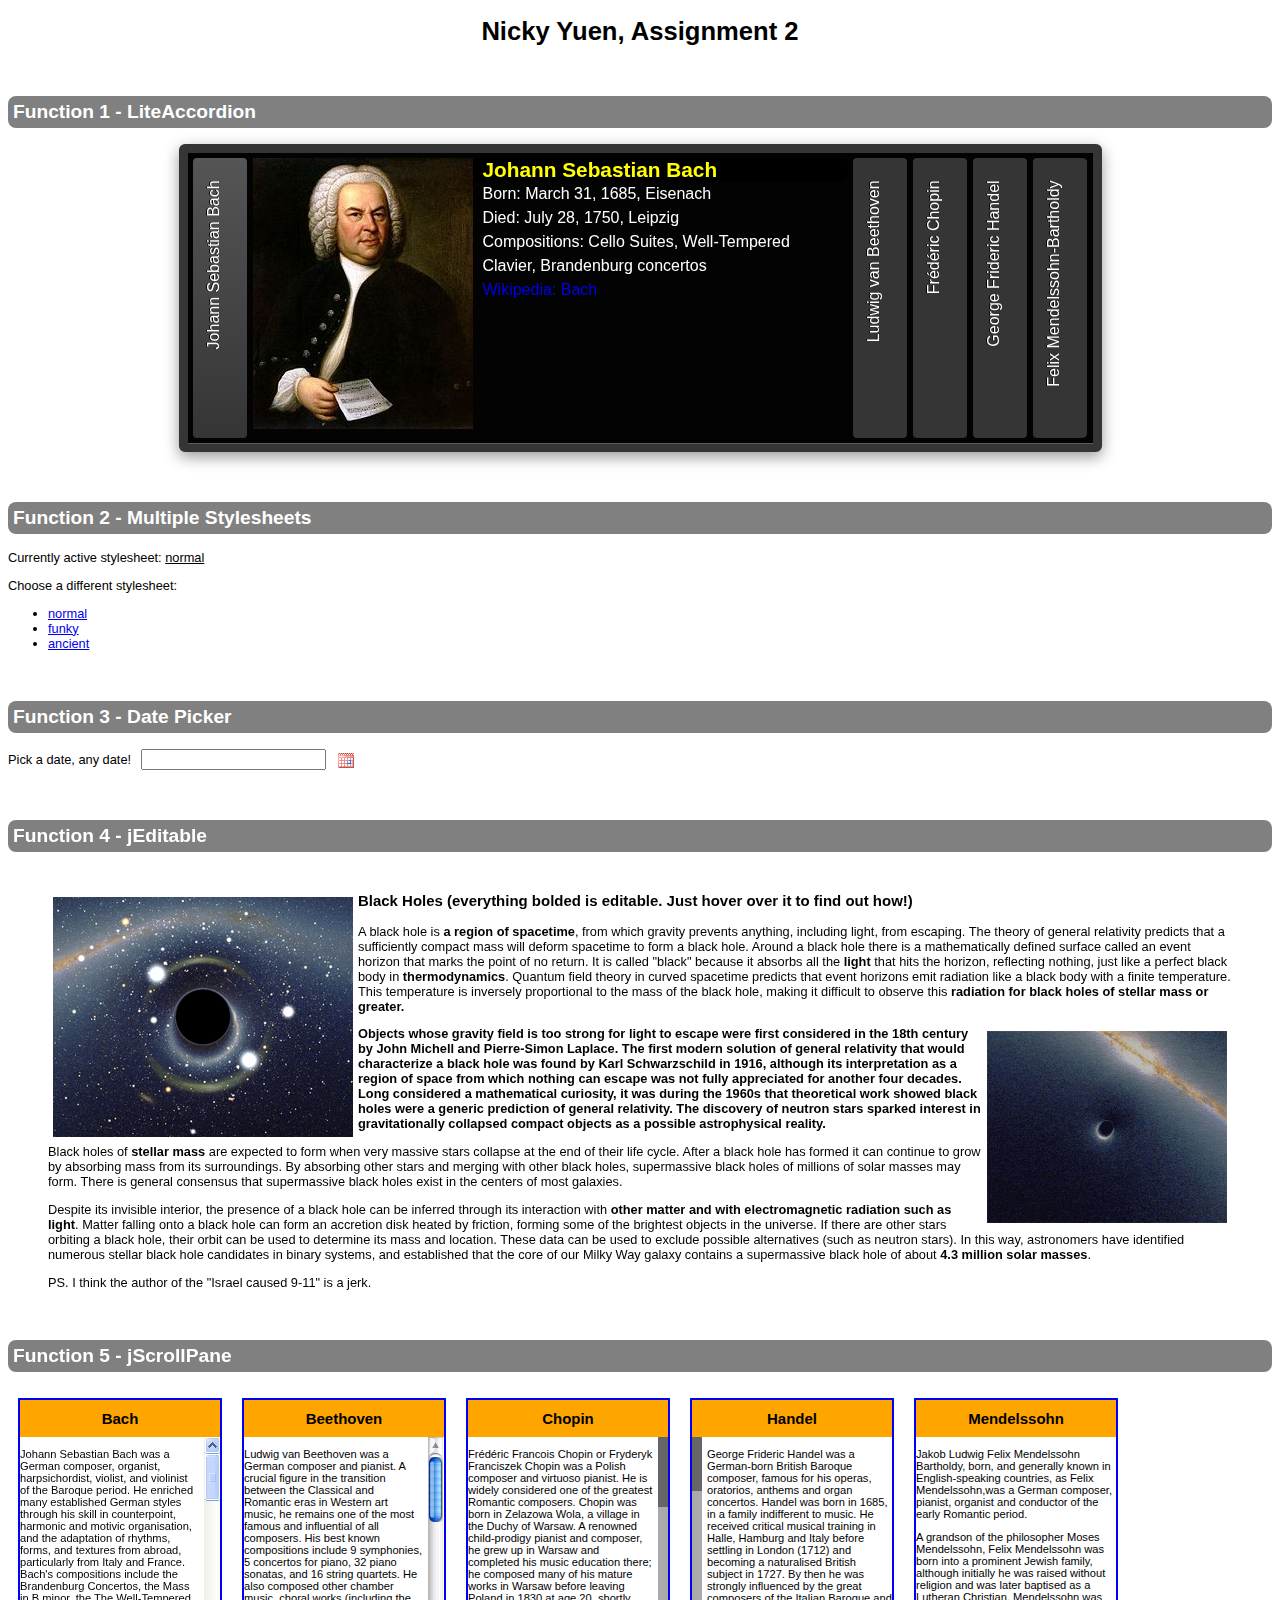
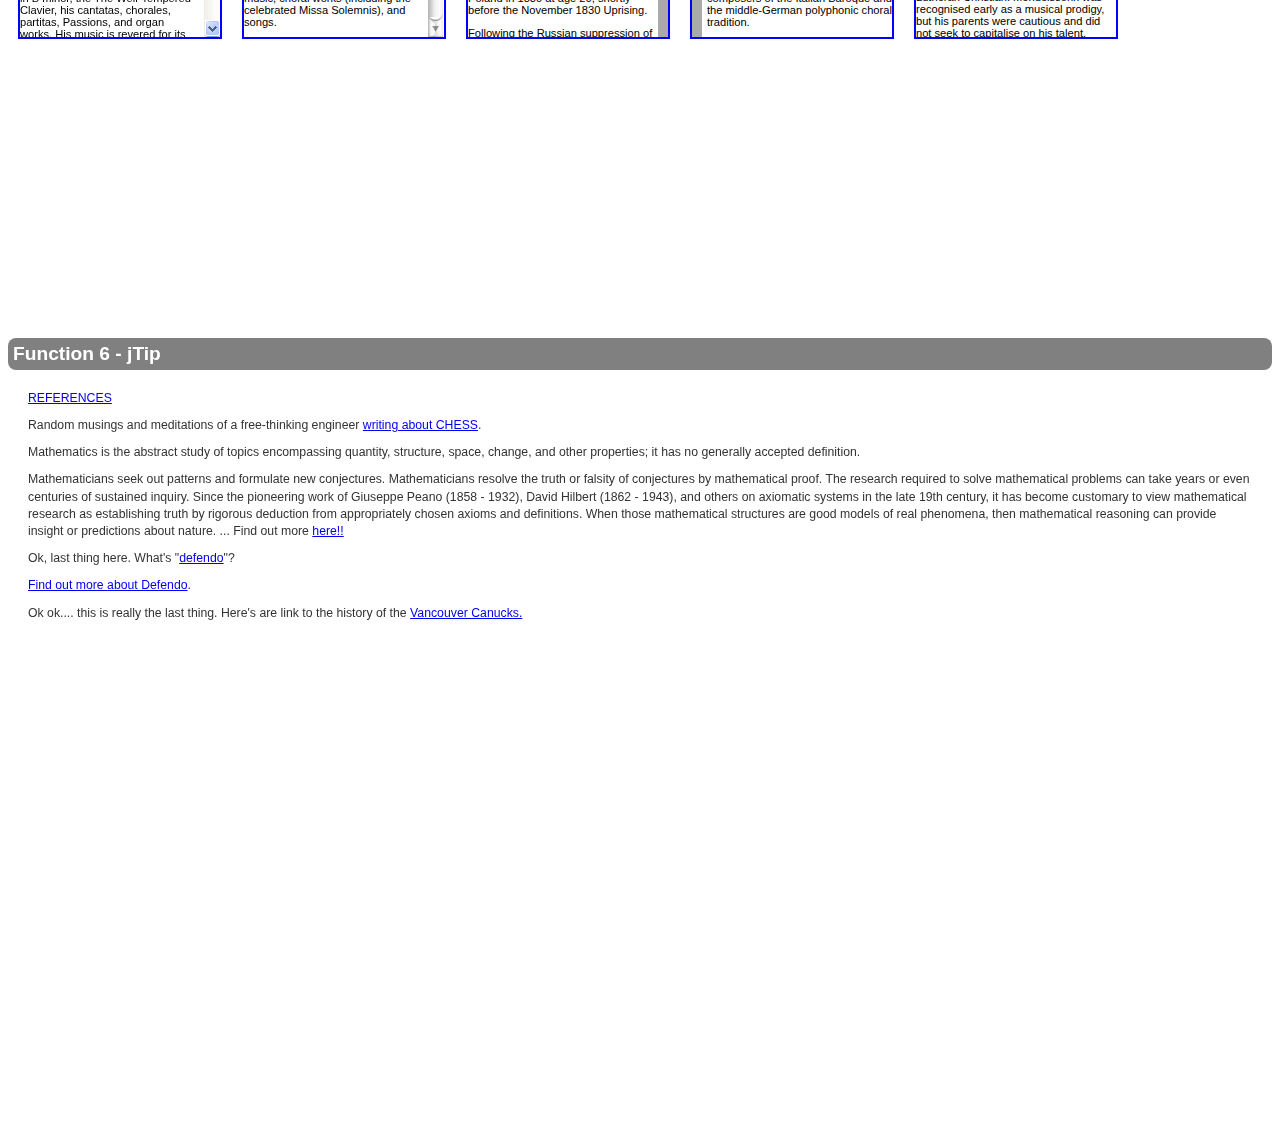
<file: assignment2/index.html>
<!DOCTYPE html>
<!--
	Nicky Yuen
	A00880493
	COMP1911 Assignment 2
-->

<html>
<head>
	<title>Nicky Yuen - Comp1911 Assignment 2</title>
	<meta charset="utf-8">
	<!-- Various scripts and CSS -->
	<script type="text/javascript" src="jquery-1.9.1.min.js"></script>
	
	<!-- ************************* -->
	<!-- Function 1: LiteAccordion -->
	<!-- ************************* -->
	<link rel="stylesheet" type="text/css" href="function1/liteaccordion.css">
	<script type="text/javascript" src="jquery-1.9.1.min.js"></script>
	
	<!-- ******************************* -->
	<!-- Function 2: Stylesheet switcher -->
	<!-- ******************************* -->
	<link rel="stylesheet" 				type="text/css" 	href="common.css" 								media="screen">
	<link rel="stylesheet" 				type="text/css" 	href="function2/normal.css" 	title="normal" 	media="screen">
	<link rel="alternate stylesheet" 	type="text/css" 	href="function2/funky.css" 		title="funky" 	media="screen">
	<link rel="alternate stylesheet" 	type="text/css" 	href="function2/ancient.css" 	title="ancient" media="screen">	
	
	<!-- *********************** -->
	<!-- Function 3 - Datepicker -->
	<!-- *********************** -->
	<link rel="stylesheet" type="text/css" href="function3/ui.datepicker.css"/>
	
	<!-- *********************** -->
	<!-- Function 5 - jScrollPane -->
	<!-- *********************** -->
	<link rel="stylesheet" type="text/css" media="all" href="function5/jScrollPane.css">
	
	<!-- *********************** -->
	<!-- Function 6 - jTip -->
	<!-- *********************** -->
	<link rel="stylesheet" type="text/css" href="function6/function6.css">
	
	
</head>
<body>
	<h1>Nicky Yuen, Assignment 2</h1>
	<noscript>
		<p><a href="http://enable-javascript.com/">Oh no, you're missing out on ALL that Javascript has to offer! Please enable Javascript on your browser.</a></p>
	</noscript>
<!-- Function 1 - Accordion *********************************************************************************************************** -->
	<script type="text/javascript" src="function1/liteaccordion.jquery.min.js"></script>
	<div id="function1">
		<h2>Function 1 - LiteAccordion</h2>	
		<div class="liteAccordion basic" style="width: 960px; height: 320px;" id="myAccordion">
            <ol>
				<li class="slide">
                    <h2 class="selected"><span>Johann Sebastian Bach</span></h2>
                    <div>
                        <figure>
							<img src="function1/images/bach.jpg" alt="Bach">
						</figure>
						<ul>
							<li><h2 class="composer_name">Johann Sebastian Bach</h2></li>
							<li>Born: March 31, 1685, Eisenach</li>
							<li>Died: July 28, 1750, Leipzig</li>
							<li>Compositions: Cello Suites, Well-Tempered Clavier, Brandenburg concertos</li>
							<li><a href="http://en.wikipedia.org/wiki/Johann_Sebastian_Bach">Wikipedia: Bach</a></li>
						</ul>
                    </div>
                </li>
                <li class="slide">
                    <h2><span>Ludwig van Beethoven</span></h2>
                    <div>
                        <figure>
							<img src="function1/images/beethoven.jpg" alt="Beethoven">
						</figure>
						<ul>
							<li><h2 class="composer_name">Ludwig van Beethoven</h2></li>
							<li>Born: December 16, 1770, Bonn</li>
							<li>Died: March 26, 1827, Vienna</li>
							<li>Compositions: Symphony No.9, Symphony No.5, Piano Sonata No.14</li>
							<li><a href="http://en.wikipedia.org/wiki/Ludwig_van_Beethoven">Wikipedia: Beethoven</a></li>
							
						</ul>
                    </div>
                </li>
                <li class="slide">
                    <h2><span>Fr&eacute;d&eacute;ric Chopin</span></h2>
                    <div>
                        <figure>
							<img src="function1/images/chopin.jpg" alt="Chopin">
						</figure>
						<ul>
							<li><h2 class="composer_name">Fr&eacute;d&eacute;ric Chopin</h2></li>
							<li>Born: February 22, 1810, Zelazowa Wola</li>
							<li>Died: October 17, 1849, Paris</li>
							<li>Compositions: Nocturnes, Preludes Op. 28, &Eacute;tudes</li>
							<li><a href="http://en.wikipedia.org/wiki/Fr%C3%A9d%C3%A9ric_Chopin">Wikipedia: Chopin</a></li>
						</ul>
                    </div>
                </li>
                <li class="slide">
                    <h2><span>George Frideric Handel</span></h2>
                    <div>
                        <figure>
							<img src="function1/images/handel.jpg" alt="Handel">
						</figure>
						<ul>
							<li><h2 class="composer_name">George Frideric Handel</h2></li>
							<li>Born: February 23, 1685, Halle</li>
							<li>Died: April 14, 1759, London</li>
							<li>Compositions:  Messiah, Water Music</li>
							<li><a href="http://en.wikipedia.org/wiki/George_Frideric_Handel">Wikipedia: Handel</a></li>
						</ul>
                    </div>
                </li>
                <li class="slide">
                    <h2><span>Felix Mendelssohn-Bartholdy</span></h2>
                    <div>
                        <figure>
							<img src="function1/images/mendelssohn.jpg" alt="Mendelssohn">
						</figure>
						<ul>
							<li><h2 class="composer_name">Felix Mendelssohn-Bartholdy</h2></li>
							<li>Born: February 3, 1809, Hamburg</li>
							<li>Died: November 4, 1847, Leipzig</li>
							<li>Compositions: Violin Concerto, Wedding March, Songs without Words</li>
							<li><a href="http://en.wikipedia.org/wiki/Felix_Mendelssohn">Wikipedia: Mendelssohn</a></li>
						</ul>
                    </div>
                </li>
            </ol>
            <noscript>
                <p>Please enable JavaScript to get the full experience.</p>
            </noscript>
        </div>
	</div>
	<script>
		$('#myAccordion').liteAccordion({
			containerHeight: 280,
			containerWidth: 900,
			headerWidth: 60,
			onTriggerSlide: function(){
				this.find('figcaption').fadeOut();
			},
			onSlideAnimComplete: function(){
				this.find('figcaption').fadeIn();
			},
			autoPlay: false,
			pauseOnHover: true,
			theme: 'dark',
			rounded: true,
			enumerateSlides: false
		}).find('figcaption:first').show();
	</script>
	
<!-- Function 2 - Stylesheet Switcher ***************************************************************************************** -->
	<script type="text/javascript" src="function2/styleswitch.js"></script>
	<div id="function2">
		<h2>Function 2 - Multiple Stylesheets</h2>
		<p>
			Currently active stylesheet:
			<span id="normal">normal</span>
			<span id="funky">funky</span>
			<span id="ancient">ancient</span>
		</p>
		<p>Choose a different stylesheet:</p>
			<ul>
				<li><a href="function2/serversideSwitch.html?style=style1" rel="normal" class="styleswitch">normal</a></li>
				<li><a href="function2/serversideSwitch.html?style=style2" rel="funky" class="styleswitch">funky</a></li>
				<li><a href="function2/serversideSwitch.html?style=style3" rel="ancient" class="styleswitch">ancient</a></li>
			</ul>
	</div>
<!-- Function 3 - Date Picker *********************************************************************************************** -->
	<script type="text/javascript" src="function3/jq.js"></script>
	<script type="text/javascript" src="function3/jq.date.js"></script>
	<script type="text/javascript">
	$(document).ready(function(){
		$('#dateForm input#anyDate').datepicker({ dateFormat: 'D, M d, yy', showOn: 'button', buttonImage: 'function3/calendar.gif', buttonImageOnly: true }); // format: Thurs, Jan 31, 2008, only show when the user clicks the calendar
	});
	</script>
	<div id="function3">
		<h2>Function 3 - Date Picker</h2>
		<form name="dateForm" id="dateForm" action="#">
			<label for="anyDate">Pick a date, any date!</label><input type="text" id="anyDate" name="anyDate">
		</form>
	</div>
	
<!-- Function 4 - jEditable *********************************************************************************************************** -->
	<script type="text/javascript" src="function4/jquery.jeditable.mini.js"></script>
	<div id="function4">
		<h2>Function 4 - jEditable</h2>
		<div id="content">
			<h3 class="edit">Black Holes (everything bolded is editable. Just hover over it to find out how!)<img id="img2" src="function4/images/blackhole.png"></h3>
			<p>A black hole is <span class="edit_select" width="120px">a region of spacetime</span>, from which gravity prevents anything, including light, from escaping. The theory of general relativity predicts that a sufficiently compact mass will deform spacetime to form a black hole. Around a black hole there is a mathematically defined surface called an event horizon that marks the point of no return. It is called "black" because it absorbs all the <span class="click" width="100px">light</span> that hits the horizon, reflecting nothing, just like a perfect black body in <span class="dblclick">thermodynamics</span>. Quantum field theory in curved spacetime predicts that event horizons emit radiation like a black body with a finite temperature. This temperature is inversely proportional to the mass of the black hole, making it difficult to observe this <span class="edit">radiation for black holes of stellar mass or greater.</span></p>
			
			<p><span class="edit_area"><img id="img1" src="function4/images/Black_hole_lensing_web.gif">Objects whose gravity field is too strong for light to escape were first considered in the 18th century by John Michell and Pierre-Simon Laplace. The first modern solution of general relativity that would characterize a black hole was found by Karl Schwarzschild in 1916, although its interpretation as a region of space from which nothing can escape was not fully appreciated for another four decades. Long considered a mathematical curiosity, it was during the 1960s that theoretical work showed black holes were a generic prediction of general relativity. The discovery of neutron stars sparked interest in gravitationally collapsed compact objects as a possible astrophysical reality.</span></p>
			
			<p>Black holes of <span class="edit_textile">stellar mass</span> are expected to form when very massive stars collapse at the end of their life cycle. After a black hole has formed it can continue to grow by absorbing mass from its surroundings. By absorbing other stars and merging with other black holes, supermassive black holes of millions of solar masses may form. There is general consensus that supermassive black holes exist in the centers of most galaxies.</p>
			
			<p>Despite its invisible interior, the presence of a black hole can be inferred through its interaction with <span class="mouseover">other matter and with electromagnetic radiation such as light</span>. Matter falling onto a black hole can form an accretion disk heated by friction, forming some of the brightest objects in the universe. If there are other stars orbiting a black hole, their orbit can be used to determine its mass and location. These data can be used to exclude possible alternatives (such as neutron stars). In this way, astronomers have identified numerous stellar black hole candidates in binary systems, and established that the core of our Milky Way galaxy contains a supermassive black hole of about <span class="dblclick">4.3 million solar masses</span>.</p>
			
			<p>PS. I think the author of the "Israel caused 9-11" is a jerk.</p>
		</div>
	<script>
	$(document).ready(function() {
		$('.edit').editable('function4/function4_submitted.html', {
			indicator: 'Saving...',
			tooltip: 'Click to edit...'
		});
		$('.edit_area').editable('function4/function4_submitted.html', { 
			type: 'textarea',
			cancel: 'Cancel',
			submit: 'OK',
			tooltip: 'Click to edit...'
		});
		$(".edit_select").editable('function4/function4_submitted.html', {
			data   : "{'a region of spacetime':'a region of spacetime','what I call my stomach':'what I call my stomach','a figment of your imagination':'a figment of your imagination'}",
			type   : "select",
			submit : "OK",
			style  : "inherit",
			submitdata : function() {
			return {id : 2};
			}
		});
		$(".edit_textile").editable("http://www.appelsiini.net/projects/jeditable/php/save.php?renderer=textile", {
			loadurl   : "http://www.appelsiini.net/projects/jeditable/php/load.php",
			type      : "textarea",
			submit    : "OK",
			cancel    : "Cancel",
			tooltip   : "Click to edit..."
		});
		// Click event
		$(".click").editable("http://www.appelsiini.net/projects/jeditable/php/echo.php", {
		  tooltip   : "Click to edit...",
		  style  : "inherit"
		});
		// Doubleclick event
		$(".dblclick").editable("http://www.appelsiini.net/projects/jeditable/php/echo.php", {
		  tooltip   : "Doubleclick to edit...",
		  event     : "dblclick",
		  style  : "inherit"
		});
		// Mouseover event
		$(".mouseover").editable("http://www.appelsiini.net/projects/jeditable/php/echo.php", {
		  tooltip   : "Move mouseover to edit...",
		  event     : "mouseover",
		  style  : "inherit"
  });
	});
	</script>
	
<!-- Function 5 - jScrollPane *********************************************************************************************************** -->
	<script type="text/javascript" src="function5/jScrollPane.js"></script>
	<script type="text/javascript" src="function5/jquery.mousewheel.js"></script>	
	<script type="text/javascript">
		$(function(){
			// this initialises the demo scollpanes on the page.
			$('#pane1').jScrollPane({showArrows:true, scrollbarWidth: 16});
			$('#pane2').jScrollPane({showArrows:true, scrollbarWidth: 16, arrowSize: 20});
			$('#pane3').jScrollPane();
			$('#pane4').jScrollPane({scrollbarOnLeft:true});
		});	
	</script>
	<div id="function5">
		<h2>Function 5 - jScrollPane</h2>
		<div class="holder winXP">
			<h3>Bach</h3>
			<div id="pane1" class="scroll-pane">
				<p>Johann Sebastian Bach was a German composer, organist, harpsichordist, violist, and violinist of the Baroque period. He enriched many established German styles through his skill in counterpoint, harmonic and motivic organisation, and the adaptation of rhythms, forms, and textures from abroad, particularly from Italy and France. Bach's compositions include the Brandenburg Concertos, the Mass in B minor, the The Well-Tempered Clavier, his cantatas, chorales, partitas, Passions, and organ works. His music is revered for its intellectual depth, technical command, and artistic beauty.</p>
				<p>Bach was born in Eisenach, Saxe-Eisenach, into a very musical family; his father, Johann Ambrosius Bach was the director of the town musicians, and all of his uncles were professional musicians. His father taught him to play violin and harpsichord, and his brother, Johann Christoph Bach, taught him the clavichord and exposed him to much contemporary music. Bach also went to St Michael's School in Luneburg because of his singing skills. After graduating, he held several musical posts across Germany: he served as Kapellmeister (director of music) to Leopold, Prince of Anhalt-Kothen, Cantor of Thomasschule in Leipzig, and Royal Court Composer to August III. Bach's health and vision declined in 1749, and he died on 28 July 1750. Modern historians believe that his death was caused by a combination of stroke and pneumonia.</p>
				<p>Bach's abilities as an organist were highly respected throughout Europe during his lifetime, although he was not widely recognised as a great composer until a revival of interest and performances of his music in the first half of the 19th century. He is now generally regarded as one of the main composers of the Baroque period, and as one of the greatest composers of all time.</p>
			</div>
		</div>
		<div class="holder osX">
			<h3>Beethoven</h3>
			<div id="pane2" class="scroll-pane">
				<p>Ludwig van Beethoven was a German composer and pianist. A crucial figure in the transition between the Classical and Romantic eras in Western art music, he remains one of the most famous and influential of all composers. His best known compositions include 9 symphonies, 5 concertos for piano, 32 piano sonatas, and 16 string quartets. He also composed other chamber music, choral works (including the celebrated Missa Solemnis), and songs.</p>
				<p>Born in Bonn, then the capital of the Electorate of Cologne and part of the Holy Roman Empire, Beethoven displayed his musical talents at an early age and was taught by his father Johann van Beethoven and Christian Gottlob Neefe. During his first 22 years in Bonn, Beethoven intended to study with Wolfgang Amadeus Mozart and befriended Joseph Haydn. Beethoven moved to Vienna in 1792 and began studying with Haydn, quickly gaining a reputation as a virtuoso pianist. He lived in Vienna until his death. About 1800 his hearing began to deteriorate, and by the last decade of his life he was almost totally deaf. He gave up conducting and performing in public but continued to compose; many of his most admired works come from this period.</p>
			</div>
		</div>
		<div class="holder">
			<h3>Chopin</h3>
			<div id="pane3" class="scroll-pane">
				<p>Fr&eacute;d&eacute;ric Francois Chopin or Fryderyk Franciszek Chopin was a Polish composer and virtuoso pianist. He is widely considered one of the greatest Romantic composers. Chopin was born in Zelazowa Wola, a village in the Duchy of Warsaw. A renowned child-prodigy pianist and composer, he grew up in Warsaw and completed his music education there; he composed many of his mature works in Warsaw before leaving Poland in 1830 at age 20, shortly before the November 1830 Uprising.</p>
				<p>Following the Russian suppression of the Uprising, he settled in Paris as part of Poland's Great Emigration. During the remaining 19 years of his life, Chopin gave only some 30 public performances, preferring the more intimate atmosphere of the salon; he supported himself by selling his compositions and teaching piano. After some romantic dalliances with Polish women, including an abortive engagement, from 1837 to 1847 he carried on a relationship with the French writer Amantine Dupin, aka George Sand. For most of his life Chopin suffered from poor health; he died in Paris in 1849 at age 39.</p>
				<p>The vast majority of Chopin's works are for solo piano, though he also wrote two piano concertos, a few chamber pieces and some songs to Polish lyrics. His piano works are often technically demanding, with an emphasis on nuance and expressive depth. Chopin invented the instrumental ballade and made major innovations to the piano sonata, mazurka, waltz, nocturne, polonaise, &eacute;tude, impromptu, scherzo and pr&eacute;lude.</p>
			</div>
		</div>
		<div class="left holder">
			<h3>Handel</h3>
			<div id="pane4" class="scroll-pane">
				<p>George Frideric Handel was a German-born British Baroque composer, famous for his operas, oratorios, anthems and organ concertos. Handel was born in 1685, in a family indifferent to music. He received critical musical training in Halle, Hamburg and Italy before settling in London (1712) and becoming a naturalised British subject in 1727. By then he was strongly influenced by the great composers of the Italian Baroque and the middle-German polyphonic choral tradition.</p>
				<p>Within fifteen years, Handel, a dramatic genius, started three commercial opera companies to supply the English nobility with Italian opera, but the public came to hear the vocal bravura of the soloists rather than the music. In 1737 he had a physical breakdown, changed direction creatively and addressed the middle class. As Alexander's Feast (1736) was well received, Handel made a transition to English choral works. After his success with Messiah (1742) he never performed an Italian opera again. Handel was only partly successful with his performances of English Oratorio on mythical and biblical themes, but when he arranged a performance of Messiah to benefit the Foundling Hospital (1750) the critique ended. It has been said that the pathos of Handel's oratorios is an ethical one, and that they are hallowed not by liturgical dignity but by the moral ideals of humanity. Almost blind, and having lived in England for almost fifty years, in 1759 he died, a respected and rich man.</p>
				<p>Handel is regarded as one of the greatest composers of all time, with works such as Water Music, Music for the Royal Fireworks and Messiah remaining popular. Handel composed more than forty operas in over thirty years, and since the late 1960s, with the revival of baroque music and original instrumentation, interest in Handel's operas has grown. His operas contain remarkable human characterisation - especially for a composer not known for his love affairs.</p>
			</div>
		</div>
		<div class="holder">
			<h3>Mendelssohn</h3>
			<div id="pane4" class="scroll-pane">
				<p>Jakob Ludwig Felix Mendelssohn Bartholdy, born, and generally known in English-speaking countries, as Felix Mendelssohn,was a German composer, pianist, organist and conductor of the early Romantic period.</p>
				<p>A grandson of the philosopher Moses Mendelssohn, Felix Mendelssohn was born into a prominent Jewish family, although initially he was raised without religion and was later baptised as a Lutheran Christian. Mendelssohn was recognised early as a musical prodigy, but his parents were cautious and did not seek to capitalise on his talent.</p>
				<p>Early success in Germany, where he also revived interest in the music of Johann Sebastian Bach, was followed by travel throughout Europe. Mendelssohn was particularly well received in Britain as a composer, conductor and soloist, and his ten visits there - during which many of his major works were premiered - form an important part of his adult career. His essentially conservative musical tastes, however, set him apart from many of his more adventurous musical contemporaries such as Franz Liszt, Richard Wagner and Hector Berlioz. The Leipzig Conservatoire (now the University of Music and Theatre Leipzig), which he founded, became a bastion of this anti-radical outlook.</p>
				<p>Mendelssohn's work includes symphonies, concerti, oratorios, piano music and chamber music. His most-performed works include his Overture and incidental music for A Midsummer Night's Dream, the Italian Symphony, the Scottish Symphony, the overture The Hebrides, his Violin Concerto, and his String Octet. After a long period of relative denigration due to changing musical tastes and anti-Semitism in the late 19th and early 20th centuries, his creative originality has now been recognised and re-evaluated. He is now among the most popular composers of the Romantic era.</p>
			</div>
		</div>
		<div style="height: 500px;">&nbsp;</div>
	</div>
	
<!-- Function 6 - jQuery Tool Tip *********************************************************************************************************** -->
	<script src="function6/jtip.js" type="text/javascript"></script>
	<div id="function6">
		<h2>Function 6 - jTip</h2>
		<div id="contentPad">
			<p><a href="function6/references.html?width=600" class="jTip" id="references" name="Shout out to the awesomeness that is WIKIPEDIA">REFERENCES</a></p>
			
			<p>Random musings and meditations of a free-thinking engineer <a href="function6/chess.html?width=600" class="jTip" id="chess" name="Chess!">writing about CHESS</a>.</p>
			
			<p>Mathematics is the abstract study of topics encompassing quantity, structure, space, change, and other properties; it has no generally accepted definition.</p>
			
			<p>Mathematicians seek out patterns and formulate new conjectures. Mathematicians resolve the truth or falsity of conjectures by mathematical proof. The research required to solve mathematical problems can take years or even centuries of sustained inquiry. Since the pioneering work of Giuseppe Peano (1858 - 1932), David Hilbert (1862 - 1943), and others on axiomatic systems in the late 19th century, it has become customary to view mathematical research as establishing truth by rigorous deduction from appropriately chosen axioms and definitions. When those mathematical structures are good models of real phenomena, then mathematical reasoning can provide insight or predictions about nature. ... Find out more <a href="function6/math.html?width=700" class="jTip" id="math" name="2+2 != 5!!!">here!!</a></p>
			
			<p>Ok, last thing here. What's "<a href="function6/defendo.html?width=800" class="jTip" id="defendo" name="Defendo?">defendo</a>"?</p>
			
			<p><a href="function6/more_defendo.html?width=175&amp;link=http://www.defendo.com" name="Here goes nothing..." id="defendoLink" class="jTip">Find out more about Defendo</a>.</p>
			
			<p>Ok ok.... this is really the last thing. Here's are link to the history of the <a href="function6/canucks.html?width=600" class="jTip" id="canucks" name="Vancouver CANUCKS">Vancouver Canucks.</a></p>
		</div>
	</div>
</body>
</html>
</file>
<file: assignment2/common.css>
/*
	Nicky Yuen
	A00880493
	Comp1911 Assignment 2 Stylesheet (COMMON TO ALL STYLES)
*/

/************************************ Function 1 - LiteAccordion ************************************/
#function1 #myAccordion{
	margin: auto;
}

#function1 li {
	color: white;
	list-style: none;
}

#function1 figure {
	float: left;
	width: 230px;
}

#function1 a:link {
	text-decoration: none;
}

#function1 .composer_name {
	color: yellow;
	background-color: black;
	font-size: 1.3em;
}

/************************************ Function 3 - Date Picker ************************************/
#function3 input {
	margin: 0 10px;
}

/************************************ Function 4 - jEditable ************************************/
#function4 span {
	font-weight: bold;
}

#function4 #content {
	margin: 40px;
}
#function4 #img1 {
	float: right;
	padding: 5px;
}

#function4 #img2 {
	float: left;
	padding: 5px;
}
/************************************ Function 5 - jScrollPane ************************************/
#function5 {
	clear: both;
}

#function5 h3 {
	text-align: center;
	padding: 10px;
	margin: 0;
	background-color: orange;
}

/************************************ Function 6 - jTip ************************************/
#function6 {
	min-height: 800px;
}
</file>
<file: assignment2/function2/normal.css>
/*
	Nicky Yuen
	A00880493
	Comp1911 Assignment 2 Stylesheet (NORMAL)
*/

* {
	font-family: arial, verdana, sans-serif;
}

body {
	background-color: white;
	color: black;
}

h1 {
	text-align: center;
	font-size: 2em;
}

h2 {
	padding: 5px;
	margin-top: 50px;
	color: white;
	background-color: grey;
	border-radius: 8px;
}

/************************************ Function 2 - Stylesheet Switcher ************************************/
#function2 #funky, #function2 #ancient {
	display: none;
}

#function2 span#normal {
	text-decoration: underline;
}
</file>
<file: assignment2/function2/funky.css>
/*
	Nicky Yuen
	A00880493
	Comp1911 Assignment 2, Function 2 (FUNKY)
*/

* {
	font-family: "Century Gothic", "times new roman", serif;
}

html {
	font-size: 1.1em;
}

body {
	background-color: #BCE106;
	color: black;
}

h1 {
	text-align: center;
	font-size: 2em;
}

h2 {
	padding: 8px;
	margin-top: 50px;
	color: red;
	background-color: #0BC6F0;
	border: 2px solid orange;
}

/************************************ Function 2 - Stylesheet Switcher ************************************/
#function2 #normal, #function2 #ancient {
	display: none;
}

#function2 span#funky {
	text-decoration: underline;
}
</file>
<file: assignment2/function2/ancient.css>
/*
	Nicky Yuen
	A00880493
	Comp1911 Assignment 2, Function 2 (ANCIENT)
*/

* {
	font-family: papyrus, courier, serif;
}

html {
	font-size: 1.2zem;
}

body {
	background-color: #D28A0C;
	color: black;
}

h1 {
	text-align: center;
	font-size: 2em;
}

h2 {
	padding: 2px;
	margin-top: 50px;
	color: #F6EE06;
	background-color: #AE3209;
	border-radius: 6px;
}

/************************************ Function 2 - Stylesheet Switcher ************************************/
#function2 #normal, #function2 #funky {
	display: none;
}

#function2 span#ancient {
	text-decoration: underline;
}
</file>
<file: assignment2/function5/jScrollPane.css>
/*
	Nicky Yuen
	A00880493
	Comp1911 Assignment 2, Function 5 Stylesheet
*/

/***********************************************/
/* Styles for the 5 scroll windows */
/***********************************************/
body {
	font-family: Arial, Helvetica, sans-serif;
	font-size: 80%;
}

a.jScrollArrowUp {
	background: url(../images/basic_arrow_up.gif) repeat-x 0 0;
}
a.jScrollArrowUp:hover {
	background-position: 0 -15px;
}
a.jScrollArrowDown {
	background: url(../images/basic_arrow_down.gif) repeat-x 0 0;
}
a.jScrollArrowDown:hover {
	background-position: 0 -15px;
}
a.jScrollActiveArrowButton, a.jScrollActiveArrowButton:hover {
	background-position: 0 -30px;
}

.orange-bar .jScrollPaneTrack {
	background: #f60;
}
.orange-bar .jScrollPaneDrag {
	background: #00f url(../images/drag_grab.gif) no-repeat 50% 50%;
}
.orange-bar .scroll-pane {
	background: #69f;
}
			
.holder {
	border: 2px solid blue;
	float: left;
	margin: 10px;
}

.scroll-pane {
	width: 200px;
	height: 200px;
	overflow: auto;
	background: #ffffff;
	float: left;
}

.wide {
	width: 400px;
}

.super-wide {
	width: 700px;
}

.tall {
	height: 400px;
}

#pane1 {
}

#pane2 {
	height: 150px;
}

#pane3 {
	height: 190px;
}

#pane4 {
	height: 190px;
}





/***********************************************/
/* jScrollPane intrinsyc styles */
/***********************************************/
.jScrollPaneContainer {
	position: relative;
	overflow: hidden;
	z-index: 1;
	background-color: #ffffff;
}

.jScrollPaneTrack {
	position: absolute;
	cursor: pointer;
	right: 0;
	top: 0;
	height: 100%;
	background: #aaa;
}
.jScrollPaneDrag {
	position: absolute;
	background: #666;
	cursor: pointer;
	overflow: hidden;
}
.jScrollPaneDragTop {
	position: absolute;
	top: 0;
	left: 0;
	overflow: hidden;
}
.jScrollPaneDragBottom {
	position: absolute;
	bottom: 0;
	left: 0;
	overflow: hidden;
}
a.jScrollArrowUp {
	display: block;
	position: absolute;
	z-index: 1;
	top: 0;
	right: 0;
	text-indent: -2000px;
	overflow: hidden;
	/*background-color: #666;*/
	height: 9px;
}
a.jScrollArrowUp:hover {
	/*background-color: #f60;*/
}

a.jScrollArrowDown {
	display: block;
	position: absolute;
	z-index: 1;
	bottom: 0;
	right: 0;
	text-indent: -2000px;
	overflow: hidden;
	/*background-color: #666;*/
	height: 9px;
}
a.jScrollArrowDown:hover {
	/*background-color: #f60;*/
}
a.jScrollActiveArrowButton, a.jScrollActiveArrowButton:hover {
	/*background-color: #f00;*/
}






/***********************************************/
/* Various Scroller styles */
/***********************************************/
#pane1, #pane2, #pane3, #pane4 {
	height: 200px;
}

.winXP .jScrollPaneTrack {
	background: url(images/windows_track.gif) repeat-y;
}
.winXP .jScrollPaneDrag {
	background: url(images/windows_drag_middle.gif) no-repeat 0 50%;
}
.winXP .jScrollPaneDragTop {
	background: url(images/windows_drag_top.gif) no-repeat;
	height: 4px;
}
.winXP .jScrollPaneDragBottom {
	background: url(images/windows_drag_bottom.gif) no-repeat;
	height: 4px;
}
.winXP a.jScrollArrowUp {
	height: 17px;
	background: url(images/windows_arrow_up.gif) no-repeat 0 0;
}
.winXP a.jScrollArrowUp:hover {
	background-position: 0 -20px;
}
.winXP a.jScrollArrowDown {
	height: 17px;
	background: url(images/windows_arrow_down.gif) no-repeat 0 0;
}
.winXP a.jScrollArrowDown:hover {
	background-position: 0 -20px;
}
.winXP a.jScrollActiveArrowButton, .winXP a.jScrollActiveArrowButton:hover {
	background-position: 0 -40px;
}

.osX .jScrollPaneTrack {
	background: url(images/osx_track.gif) repeat-y;
}
.osX .jScrollPaneDrag {
	background: url(images/osx_drag_middle.gif) repeat-y;
}
.osX .jScrollPaneDragTop {
	background: url(images/osx_drag_top.gif) no-repeat;
	height: 6px;
}
.osX .jScrollPaneDragBottom {
	background: url(images/osx_drag_bottom.gif) no-repeat;
	height: 7px;
}
.osX a.jScrollArrowUp {
	height: 24px;
	background: url(images/osx_arrow_up.png) no-repeat 0 -30px;
}
.osX a.jScrollArrowUp:hover {
	background-position: 0 0;
}
.osX a.jScrollArrowDown {
	height: 24px;
	background: url(images/osx_arrow_down.png) no-repeat 0 -30px;
}
.osX a.jScrollArrowDown:hover {
	background-position: 0 0;
}

.left .jScrollPaneTrack {
	left: 0;
	right: auto;
}
.left a.jScrollArrowUp {
	left: 0;
	right: auto;
}
.left a.jScrollArrowDown {
	left: 0;
	right: auto;
}

/* Change font size for the different CSSs */
#pane1, #pane2, #pane3, #pane4 {
	font-size: 0.87em;
}
</file>
<file: assignment2/function6/function6.css>
/* 
	Nicky Yuen
	A00880493
	Modified CSS sheet for Comp1911 Function 6, jTip
*/

#contentPad {
	font: 0.8em Arial, Helvetica, sans-serif;
	color:#333333;
}

/* ----- add selectors here for font sizing ----- */
#JT_close_left, #JT_close_right{font-size: 1.1em;}
#JT_copy p, #JT_copy ul{font-size: 0.8em;}
#function6 p, #function6 label{font-size: 1.2em;}


/* ----- base links ----- */
#function6 a:link {color: ##FFFF00;}
#function6 a:visited {color: #00FFFF;}
#function6 a:hover {color: #00FFFF;}
#function6 a:active {color: #00FFFF;}
#function6 a:focus{color: #00FFFF;}

#function6 p {line-height:1.4em;margin:10px 0;}
#function6 hr{margin:10px 0;color:#999999;}

#function6 ul{
	list-style: none;
}

#function6 ul li{
padding-top:3px;
}

#contentPad{
margin:20px;
}

.formInfo a, .formInfo a:active, formInfo a:visited{
	background-color:#FF0000;
	font-size: 1.3em;
	font-weight:bold;
	padding:1px 2px;
	margin-left:5px;
	color:#FFFFFF;
	text-decoration: none;
}

.formInfo a:hover{
	color:#660000;
	text-decoration: none;
}

/* ---------->>> jtip <<<---------------------------------------------------------------*/

#JT_arrow_left{
	background-image: url(../function6/images/arrow_left.gif);
	background-repeat: no-repeat;
	background-position: left top;
	position: absolute;
	z-index:101;
	left:-12px;
	height:23px;
	width:10px;
    top:-3px;
}

#JT_arrow_right{
	background-image: url(../function6/images/arrow_right.gif);
	background-repeat: no-repeat;
	background-position: left top;
	position: absolute;
	z-index:101;
	height:23px;
	width:11px;
    top:-2px;
}

#JT {
	position: absolute;
	z-index:100;
	border: 2px solid #CCCCCC;
	background-color: #fff;
}

#JT_copy{
	padding:10px 10px 10px 10px;
	color:#333333;
}

.JT_loader{
	background-image: url(../function6/images/loader.gif);
	background-repeat: no-repeat;
	background-position: center center;
	width:100%;
	height:12px;
}

#JT_close_left{
	background-color: #CCCCCC;
	text-align: left;
	padding-left: 8px;
	padding-bottom: 5px;
	padding-top: 2px;
	font-weight:bold;
}

#JT_close_right{
	background-color: #CCCCCC;
	text-align: left;
	padding-left: 8px;
	padding-bottom: 5px;
	padding-top: 2px;
	font-weight:bold;
}

#JT_copy p{
margin:3px 0;
}

#JT_copy img{
	padding: 1px;
	border: 1px solid #CCCCCC;
}

.jTip{
cursor:help;
}
</file>
<file: assignment2/function1/liteaccordion.css>
@charset 'utf-8';
/*************************************************!
*
*   project:    liteAccordion - a horizontal accordion plugin for jQuery
*   author:     Nicola Hibbert
*   url:        http://nicolahibbert.com/liteaccordion-v2/
*   demo:       http://www.nicolahibbert.com/demo/liteAccordion/
*
*   Version:    2.2.0
*   Copyright:  (c) 2010-2013 Nicola Hibbert
*   Licence:    MIT
*
**************************************************/
/****************************************** Core */
.liteAccordion {
    text-align: left;
    font-size: 16px;
    line-height: 24px;
    font: 'Helvetica Neue', Verdana, Arial, sans-serif;
    -webkit-backface-visibility: hidden;
    -webkit-perspective: 1000;
    -webkit-tap-highlight-color: transparent;
}
.liteAccordion, .liteAccordion * { padding: 0; margin: 0; border: 0; box-sizing: content-box }
.liteAccordion > ol { position: relative; overflow: hidden; height: 100%; margin: 0; padding: 0; list-style-type: none }
.liteAccordion > ol > li { list-style-type: none }
.liteAccordion .slide > h2 {
    color: black;
    font-size: 16px;
    font-weight: normal;
    margin: 0;
    z-index: 100;
    position: absolute;
    top: 0;
    left: 0;
    -webkit-backface-visibility: hidden; /* fixes chrome bug */
    -webkit-transform: translateX(-100%) rotate(-90deg);
    -webkit-transform-origin: right top;
    -moz-transform: translateX(-100%) rotate(-90deg);
    -moz-transform-origin: right top;
    -o-transform: translateX(-100%) rotate(-90deg);
    -o-transform-origin: right top;
    transform: translateX(-100%) rotate(-90deg);
    transform-origin: right top;
}
.liteAccordion .slide > h2 span {
    display: block;
    padding-right: 8%;
    text-align: right;
    height: 90%;
    margin-top: 5px;
    -webkit-user-select: none;
    -khtml-user-select: none;
    -moz-user-select: none;
    -ms-user-select: none;
    user-select: none;
}
.liteAccordion .slide > h2 b {
    display: inline-block;
    position: absolute;
    top: 13%;
    left: 10%;
    text-align: center;
    -webkit-transform: rotate(90deg);
    -moz-transform: rotate(90deg);
    -o-transform: rotate(90deg);
    transform: rotate(90deg);
}

.liteAccordion .slide > h2:hover { cursor: pointer }
.liteAccordion .slide > div { height: 100%; position: absolute; top: 0; z-index: 10; overflow: hidden; background: white }
.liteAccordion .ap-caption { padding: 10px 15px; position: absolute; bottom: 20px; right: 30px; z-index: 3; background: black;
    background: rgba(0,0,0,0.7); color: white; -webkit-border-radius: 4px; -moz-border-radius: 4px; border-radius: 4px }
.liteAccordion noscript p { padding: 10px; margin: 0; background: white }

/****************************************** Basic */
.liteAccordion.basic .slide > h2 { background: #333; color: white; line-height: 225% }

/****************************************** Dark */
.liteAccordion.dark {
    border: 9px solid #353535;
    border-bottom-width: 8px;
    padding: 5px 5px 6px 0;
    background: #030303;
    -webkit-box-shadow: 0 -1px 0 #5b5b5b inset, 0 5px 15px rgba(0, 0, 0, 0.4);
    -moz-box-shadow: 0 -1px 0 #5b5b5b inset, 0 5px 15px rgba(0, 0, 0, 0.4);
    -ms-box-shadow: 0 -1px 0 #5b5b5b inset, 0 5px 15px rgba(0, 0, 0, 0.4);
    -o-box-shadow: 0 -1px 0 #5b5b5b inset, 0 5px 15px rgba(0, 0, 0, 0.4);
    box-shadow: 0 -1px 0 #5b5b5b inset, 0 5px 15px rgba(0, 0, 0, 0.4);
}
.liteAccordion.dark .slide > h2 { background: #030303; text-shadow: 0 -1px 0 #030303; line-height: 265% }
.liteAccordion.dark .slide > h2 span { background: #353535; color: white }
.liteAccordion.dark .slide > h2 b { background: #353535; color: #030303; text-shadow: -1px 1px 0 #5b5b5b }
.liteAccordion.dark .slide > h2.selected span, .liteAccordion.dark .slide > h2.selected span:hover {
    background: #353535;
    background: -moz-linear-gradient(left,  #353535 0%, #555555 100%);
    background: -webkit-gradient(linear, left top, right top, color-stop(0%,#353535), color-stop(100%,#555555));
    background: -webkit-linear-gradient(left,  #353535 0%,#555555 100%);
    background: -o-linear-gradient(left,  #353535 0%,#555555 100%);
    background: -ms-linear-gradient(left,  #353535 0%,#555555 100%);
    background: linear-gradient(left,  #353535 0%,#555555 100%);
    filter: progid:DXImageTransform.Microsoft.gradient( startColorstr='#353535', endColorstr='#555555',GradientType=1 );
}
.liteAccordion.dark .slide > h2.selected b {
    background: #383838;
    background: -moz-linear-gradient(top,  #3a3a3a 0%, #363636 100%);
    background: -webkit-gradient(linear, left top, left bottom, color-stop(0%,#3a3a3a), color-stop(100%,#363636));
    background: -webkit-linear-gradient(top,  #3a3a3a 0%,#363636 100%);
    background: -o-linear-gradient(top,  #3a3a3a 0%,#363636 100%);
    background: -ms-linear-gradient(top,  #3a3a3a 0%,#363636 100%);
    background: linear-gradient(top,  #3a3a3a 0%,#363636 100%);
}
.liteAccordion.dark .slide > div { background: #030303; margin-left: 5px }

/***************************************** Light */
.liteAccordion.light {
    border: 9px solid white;
    border-bottom-width: 8px;
    padding: 5px 5px 6px 0;
    background: #a0a0a0;
    -webkit-box-shadow: -1px -1px 0 #c0c0c0, 1px 1px 0 #c0c0c0, 0 5px 15px rgba(0, 0, 0, 0.4);
    -moz-box-shadow: -1px -1px 0 #c0c0c0, 1px 1px 0 #c0c0c0, 0 5px 15px rgba(0, 0, 0, 0.4);
    -ms-box-shadow: -1px -1px 0 #c0c0c0, 1px 1px 0 #c0c0c0, 0 5px 15px rgba(0, 0, 0, 0.4);
    -o-box-shadow: -1px -1px 0 #c0c0c0, 1px 1px 0 #c0c0c0, 0 5px 15px rgba(0, 0, 0, 0.4);
    box-shadow: -1px -1px 0 #c0c0c0, 1px 1px 0 #c0c0c0, 0 5px 15px rgba(0, 0, 0, 0.4);
}
.liteAccordion.light .slide > h2 { background: #a0a0a0; text-shadow: 0 -1px 0 white; line-height: 265% }
.liteAccordion.light .slide > h2 span {
    background: #fcfcfc;
    background: -moz-linear-gradient(left,  #fcfcfc 0%, #ededed 100%);
    background: -webkit-gradient(linear, left top, right top, color-stop(0%,#fcfcfc), color-stop(100%,#ededed));
    background: -webkit-linear-gradient(left,  #fcfcfc 0%,#ededed 100%);
    background: -o-linear-gradient(left,  #fcfcfc 0%,#ededed 100%);
    background: -ms-linear-gradient(left,  #fcfcfc 0%,#ededed 100%);
    background: linear-gradient(left,  #fcfcfc 0%,#ededed 100%);
    filter: progid:DXImageTransform.Microsoft.gradient( startColorstr='#fcfcfc', endColorstr='#ededed',GradientType=1 );
    -webkit-box-shadow: -1px -1px 0 #909090 inset, 1px 1px 0 #909090 inset;
    -moz-box-shadow: -1px -1px 0 #909090 inset, 1px 1px 0 #909090 inset;
    -o-box-shadow: -1px -1px 0 #909090 inset, 1px 1px 0 #909090 inset;
    box-shadow: -1px -1px 0 #909090 inset, 1px 1px 0 #909090 inset;
    color: #909090;
}
.liteAccordion.light .slide > h2 b { background: #ffffff; color: #909090; text-shadow: -1px 1px 0 white }
.liteAccordion.light .slide > h2.selected span, .liteAccordion.light .slide h2.selected span:hover, .liteAccordion.light .slide > h2.selected b { background: #ffffff }
.liteAccordion.light .slide > div { background: #a0a0a0; margin-left: 5px }

/**************************************** Stitch */
.liteAccordion.stitch {
    position: relative;
    padding: 5px 0 5px 5px;
    border: 11px solid #353535;
    background: #353535;
    -webkit-box-shadow: 0 -1px 0 #5b5b5b inset, 0 5px 15px rgba(0, 0, 0, 0.4);
    -moz-box-shadow: 0 -1px 0 #5b5b5b inset, 0 5px 15px rgba(0, 0, 0, 0.4);
    -o-box-shadow: 0 -1px 0 #5b5b5b inset, 0 5px 15px rgba(0, 0, 0, 0.4);
    box-shadow: 0 -1px 0 #5b5b5b inset, 0 5px 15px rgba(0, 0, 0, 0.4);
}
.liteAccordion.stitch:before {
    content: '';
    width: 100%;
    height: 100%;
    position: absolute;
    top: -9px;
    left: -9px;
    background: #353535;
    border: 9px solid transparent;
    -webkit-border-image: url('bg_stitch.png') 9 repeat;
    -moz-border-image: url('bg_stitch.png') 9 repeat;
    -o-border-image: url('bg_stitch.png') 9 repeat;
    border-image: url('bg_stitch.png') 9 repeat;
}
.liteAccordion.stitch .slide > h2 { background: #353535 }
.liteAccordion.stitch .slide > h2 span {
    height: auto;
    padding-right: 5%;
    color: white;
    text-shadow: -1px 1px 0 #5b5b5b;
    border: 9px solid transparent;
    background-image: url('bg_noise.png');
    margin-top: 0;
    -webkit-border-image: url('bg_stitch.png') 9 repeat;
    -moz-border-image: url('bg_stitch.png') 9 repeat;
    -o-border-image: url('bg_stitch.png') 9 repeat;
    border-image: url('bg_stitch.png') 9 repeat;
}
.liteAccordion.stitch .slide > h2.selected:after {
    content: '';
    display: block;
    height: 11px;
    width: 11px;
    position: absolute;
    bottom: -3px;
    right: 38px;
    -webkit-transform: rotate(45deg);
    -moz-transform: rotate(45deg);
    -o-transform: rotate(45deg);
    transform: rotate(45deg);
    -ms-filter: "progid:DXImageTransform.Microsoft.BasicImage(rotation=2)";
    filter: progid:DXImageTransform.Microsoft.BasicImage(rotation=2);
    border: 9px solid transparent;
    border-top: 0;
    border-left: 0;
    -webkit-border-image: url('bg_stitch.png') 9 repeat;
    -moz-border-image: url('bg_stitch.png') 9 repeat;
    -o-border-image: url('bg_stitch.png') 9 repeat;
    border-image: url('bg_stitch.png') 9 repeat;
    background-image: url('bg_noise.png');
}

.liteAccordion.stitch .slide:nth-child(1) > h2 span, .liteAccordion.stitch .slide:nth-child(1) > h2:after { background-color: #c25252 }
.liteAccordion.stitch .slide:nth-child(2) > h2 span, .liteAccordion.stitch .slide:nth-child(2) > h2:after { background-color: #ca9859 }
.liteAccordion.stitch .slide:nth-child(3) > h2 span, .liteAccordion.stitch .slide:nth-child(3) > h2:after { background-color: #96ba5f }
.liteAccordion.stitch .slide:nth-child(4) > h2 span, .liteAccordion.stitch .slide:nth-child(4) > h2:after { background-color: #59abb7 }
.liteAccordion.stitch .slide:nth-child(5) > h2 span, .liteAccordion.stitch .slide:nth-child(5) > h2:after { background-color: #bb6098 }
.liteAccordion.stitch .slide > h2 b { top: 19%; color: white; text-shadow: 1px 1px 0 #5b5b5b }
.liteAccordion.stitch .slide > div { margin-right: 6px }
.liteAccordion.stitch.rounded > ol { -webkit-border-radius: 0; -moz-border-radius: 0; -ms-border-radius: 0; border-radius: 0 }

/*************************************** Rounded */
.liteAccordion.rounded, .rounded > ol { -webkit-border-radius: 6px; -moz-border-radius: 6px; -ms-border-radius: 6px; border-radius: 6px }
.liteAccordion.rounded .slide > h2 span { -webkit-border-radius: 4px; -moz-border-radius: 4px; -ms-border-radius: 4px; border-radius: 4px }

/******************************************** IE */
/* stitch */
.liteAccordion.ie.stitch .slide > h2 { /*line-height: 265%*/ }
.liteAccordion.ie.stitch .slide > h2 span { /*height: 89%; padding-right: 8%*/ }
.liteAccordion.ie.stitch .slide > h2.selected:after { display: none }
.liteAccordion.ie.stitch .slide-0 > h2 span { background-color: #c25252 }
.liteAccordion.ie.stitch .slide-1 > h2 span { background-color: #ca9859 }
.liteAccordion.ie.stitch .slide-2 > h2 span { background-color: #96ba5f }
.liteAccordion.ie.stitch .slide-3 > h2 span { background-color: #59abb7 }
.liteAccordion.ie.stitch .slide-4 > h2 span { background-color: #bb6098 }
.liteAccordion.ie.stitch .slide-5 > h2 span { background-color: #c25252 }
.liteAccordion.ie.stitch .slide-6 > h2 span { background-color: #ca9859 }
.liteAccordion.ie.stitch .slide-7 > h2 span { background-color: #96ba5f }
.liteAccordion.ie.stitch .slide-8 > h2 span { background-color: #59abb7 }
.liteAccordion.ie.stitch .slide-9 > h2 span { background-color: #bb6098 }

/* transforms */
.liteAccordion.ie .slide > h2,
.liteAccordion.ie .slide > h2 span,
.liteAccordion.ie .slide > h2 b { filter: none; -ms-filter: none; -ms-transform: none }
.liteAccordion.ie7 .slide > h2 { filter: progid:DXImageTransform.Microsoft.BasicImage(rotation=3) }
.liteAccordion.ie7 .slide > h2 b { filter: progid:DXImageTransform.Microsoft.BasicImage(rotation=1) }
.liteAccordion.ie8 .slide > h2 { -ms-filter: "progid:DXImageTransform.Microsoft.BasicImage(rotation=3)" }
.liteAccordion.ie8 .slide > h2 b { -ms-filter: "progid:DXImageTransform.Microsoft.BasicImage(rotation=1)" }
.liteAccordion.ie9 .slide > h2 { -ms-transform: translateX(-100%) rotate(-90deg); -ms-transform-origin: right top }
.liteAccordion.ie9 .slide > h2 b { -ms-transform: rotate(90deg) }

/* misc */
.liteAccordion.ie7 .slide > h2 b, .liteAccordion.ie8 .slide > h2 b { top: 44%; left: 5% }
.liteAccordion.ie7.stitch .slide > h2 b, .liteAccordion.ie8.stitch .slide > h2 b { top: 36% }
.liteAccordion.ie9.stitch { box-shadow: 0 5px 15px rgba(0, 0, 0, 0.4) }
</file>
<file: assignment2/function3/ui.datepicker.css>
/* Main Style Sheet for jQuery UI date picker */
#ui-datepicker-div, .ui-datepicker-inline {
	font-family: Arial, Helvetica, sans-serif;
	font-size: 14px;
	padding: 0;
	margin: 0;
	background: #ddd;
	width: 185px;
}
#ui-datepicker-div {
	display: none;
	border: 1px solid #777;
	z-index: 100; /*must have*/
}
.ui-datepicker-inline {
	float: left;
	display: block;
	border: 0;
}
.ui-datepicker-rtl {
	direction: rtl;
}
.ui-datepicker-dialog {
	padding: 5px !important;
	border: 4px ridge #ddd !important;
}
.ui-datepicker-disabled {
	position: absolute;
	z-index: 100;
	background-color: white;
	opacity: 0.5;
}
button.ui-datepicker-trigger {
	width: 25px;
}
img.ui-datepicker-trigger {
	margin: 2px;
	vertical-align: middle;
}
.ui-datepicker-prompt {
	float: left;
	padding: 2px;
	background: #ddd;
	color: #000;
}
* html .ui-datepicker-prompt {
	width: 185px;
}
.ui-datepicker-control, .ui-datepicker-links, .ui-datepicker-header, .ui-datepicker {
	clear: both;
	float: left;
	width: 100%;
	color: #fff;
}
.ui-datepicker-control {
	background: #400;
	padding: 2px 0px;
}
.ui-datepicker-links {
	background: #000;
	padding: 2px 0px;
}
.ui-datepicker-control, .ui-datepicker-links {
	font-weight: bold;
	font-size: 80%;
}
.ui-datepicker-links label { /* disabled links */
	padding: 2px 5px;
	color: #888;
}
.ui-datepicker-clear, .ui-datepicker-prev {
	float: left;
	width: 34%;
}
.ui-datepicker-rtl .ui-datepicker-clear, .ui-datepicker-rtl .ui-datepicker-prev {
	float: right;
	text-align: right;
}
.ui-datepicker-current {
	float: left;
	width: 30%;
	text-align: center;
}
.ui-datepicker-close, .ui-datepicker-next {
	float: right;
	width: 34%;
	text-align: right;
}
.ui-datepicker-rtl .ui-datepicker-close, .ui-datepicker-rtl .ui-datepicker-next {
	float: left;
	text-align: left;
}
.ui-datepicker-header {
	padding: 1px 0 3px;
	background: #333;
	text-align: center;
	font-weight: bold;
	height: 1.3em;
}
.ui-datepicker-header select {
	background: #333;
	color: #fff;
	border: 0px;
	font-weight: bold;
}
.ui-datepicker {
	background: #ccc;
	text-align: center;
	font-size: 100%;
}
.ui-datepicker a {
	display: block;
	width: 100%;
}
.ui-datepicker-title-row {
	background: #777;
}
.ui-datepicker-days-row {
	background: #eee;
	color: #666;
}
.ui-datepicker-week-col {
	background: #777;
	color: #fff;
}
.ui-datepicker-days-cell {
	color: #000;
	border: 1px solid #ddd;
}
.ui-datepicker-days-cell a{
	display: block;
}
.ui-datepicker-week-end-cell {
	background: #ddd;
}
.ui-datepicker-title-row .ui-datepicker-week-end-cell {
	background: #777;
}
.ui-datepicker-days-cell-over {
	background: #fff;
	border: 1px solid #777;
}
.ui-datepicker-unselectable {
	color: #888;
}
.ui-datepicker-today {
	background: #fcc !important;
}
.ui-datepicker-current-day {
	background: #999 !important;
}
.ui-datepicker-status {
	background: #ddd;
	width: 100%;
	font-size: 80%;
	text-align: center;
}

/* ________ Datepicker Links _______

** Reset link properties and then override them with !important */
#ui-datepicker-div a, .ui-datepicker-inline a {
	cursor: pointer;
	margin: 0;
	padding: 0;
	background: none;
	color: #000;
}
.ui-datepicker-inline .ui-datepicker-links a {
	padding: 0 5px !important;
}
.ui-datepicker-control a, .ui-datepicker-links a {
	padding: 2px 5px !important;
	color: #eee !important;
}
.ui-datepicker-title-row a {
	color: #eee !important;
}
.ui-datepicker-control a:hover {
	background: #fdd !important;
	color: #333 !important;
}
.ui-datepicker-links a:hover, .ui-datepicker-title-row a:hover {
	background: #ddd !important;
	color: #333 !important;
}

/* ___________ MULTIPLE MONTHS _________*/

.ui-datepicker-multi .ui-datepicker {
	border: 1px solid #777;
}
.ui-datepicker-one-month {
	float: left;
	width: 185px;
}
.ui-datepicker-new-row {
	clear: left;
}

/* ___________ IE6 IFRAME FIX ________ */

.ui-datepicker-cover {
    display: none; /*sorry for IE5*/
    display/**/: block; /*sorry for IE5*/
    position: absolute; /*must have*/
    z-index: -1; /*must have*/
    filter: mask(); /*must have*/
    top: -4px; /*must have*/
    left: -4px; /*must have*/
    width: 200px; /*must have*/
    height: 200px; /*must have*/
}
</file>
